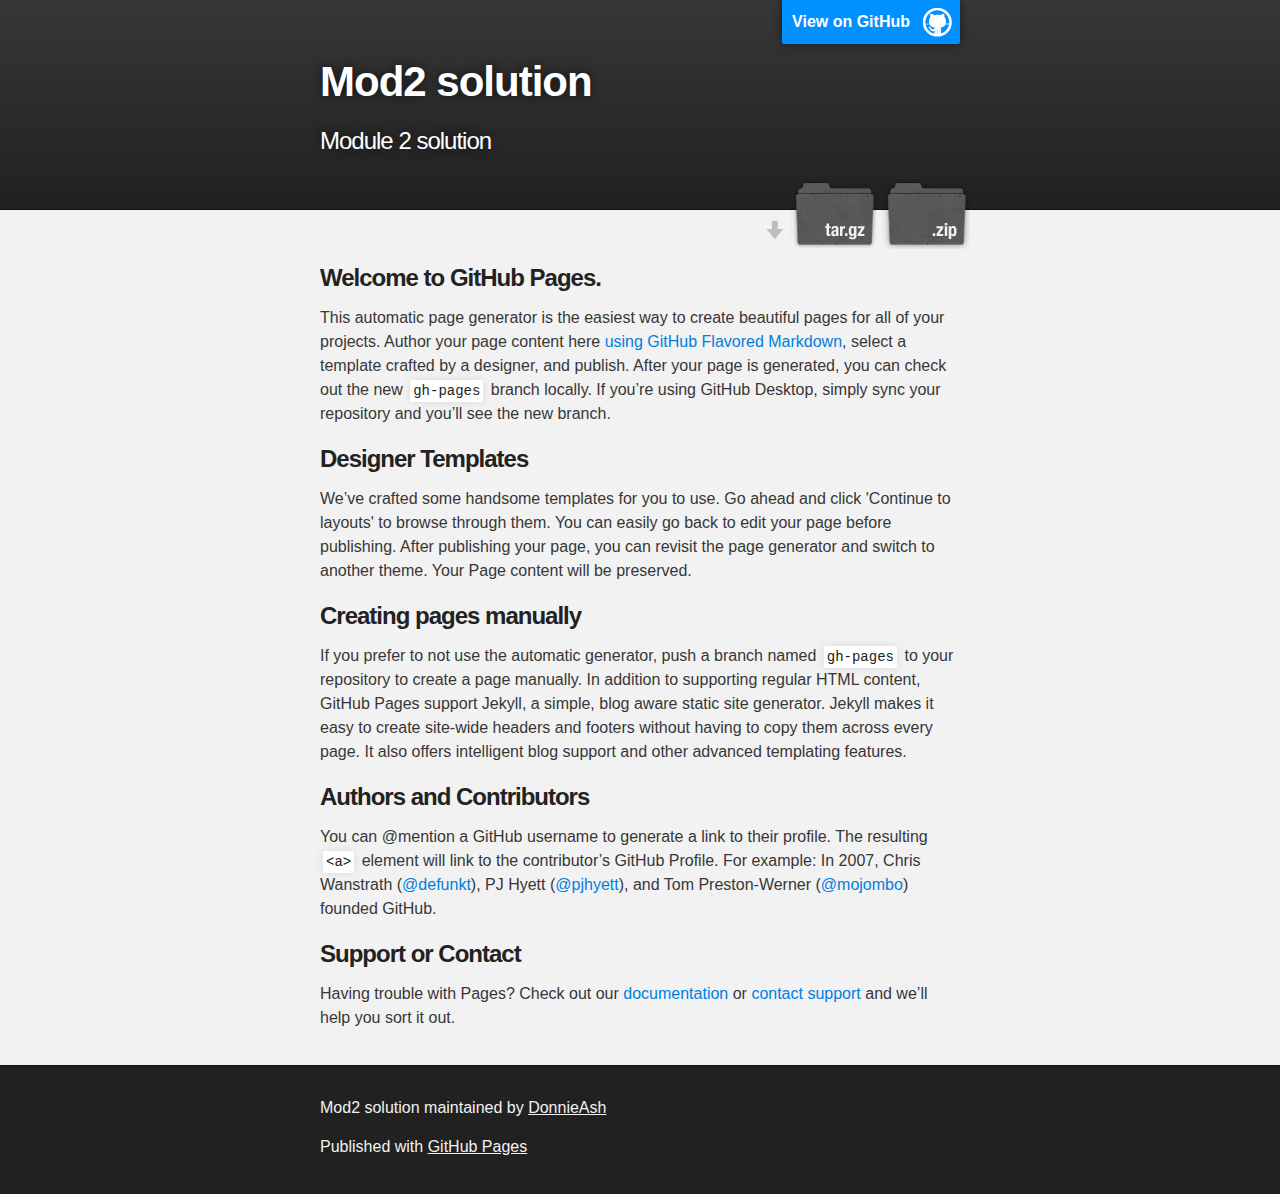
<file: index.html>
<!DOCTYPE html>
<html>

  <head>
    <meta charset='utf-8'>
    <meta http-equiv="X-UA-Compatible" content="chrome=1">
    <meta name="description" content="Mod2 solution : Module 2 solution">

    <link rel="stylesheet" type="text/css" media="screen" href="stylesheets/stylesheet.css">

    <title>Mod2 solution</title>
  </head>

  <body>

    <!-- HEADER -->
    <div id="header_wrap" class="outer">
        <header class="inner">
          <a id="forkme_banner" href="https://github.com/DonnieAsh/mod2_solution">View on GitHub</a>

          <h1 id="project_title">Mod2 solution</h1>
          <h2 id="project_tagline">Module 2 solution</h2>

            <section id="downloads">
              <a class="zip_download_link" href="https://github.com/DonnieAsh/mod2_solution/zipball/master">Download this project as a .zip file</a>
              <a class="tar_download_link" href="https://github.com/DonnieAsh/mod2_solution/tarball/master">Download this project as a tar.gz file</a>
            </section>
        </header>
    </div>

    <!-- MAIN CONTENT -->
    <div id="main_content_wrap" class="outer">
      <section id="main_content" class="inner">
        <h3>
<a id="welcome-to-github-pages" class="anchor" href="#welcome-to-github-pages" aria-hidden="true"><span aria-hidden="true" class="octicon octicon-link"></span></a>Welcome to GitHub Pages.</h3>

<p>This automatic page generator is the easiest way to create beautiful pages for all of your projects. Author your page content here <a href="https://guides.github.com/features/mastering-markdown/">using GitHub Flavored Markdown</a>, select a template crafted by a designer, and publish. After your page is generated, you can check out the new <code>gh-pages</code> branch locally. If you’re using GitHub Desktop, simply sync your repository and you’ll see the new branch.</p>

<h3>
<a id="designer-templates" class="anchor" href="#designer-templates" aria-hidden="true"><span aria-hidden="true" class="octicon octicon-link"></span></a>Designer Templates</h3>

<p>We’ve crafted some handsome templates for you to use. Go ahead and click 'Continue to layouts' to browse through them. You can easily go back to edit your page before publishing. After publishing your page, you can revisit the page generator and switch to another theme. Your Page content will be preserved.</p>

<h3>
<a id="creating-pages-manually" class="anchor" href="#creating-pages-manually" aria-hidden="true"><span aria-hidden="true" class="octicon octicon-link"></span></a>Creating pages manually</h3>

<p>If you prefer to not use the automatic generator, push a branch named <code>gh-pages</code> to your repository to create a page manually. In addition to supporting regular HTML content, GitHub Pages support Jekyll, a simple, blog aware static site generator. Jekyll makes it easy to create site-wide headers and footers without having to copy them across every page. It also offers intelligent blog support and other advanced templating features.</p>

<h3>
<a id="authors-and-contributors" class="anchor" href="#authors-and-contributors" aria-hidden="true"><span aria-hidden="true" class="octicon octicon-link"></span></a>Authors and Contributors</h3>

<p>You can @mention a GitHub username to generate a link to their profile. The resulting <code>&lt;a&gt;</code> element will link to the contributor’s GitHub Profile. For example: In 2007, Chris Wanstrath (<a href="https://github.com/defunkt" class="user-mention">@defunkt</a>), PJ Hyett (<a href="https://github.com/pjhyett" class="user-mention">@pjhyett</a>), and Tom Preston-Werner (<a href="https://github.com/mojombo" class="user-mention">@mojombo</a>) founded GitHub.</p>

<h3>
<a id="support-or-contact" class="anchor" href="#support-or-contact" aria-hidden="true"><span aria-hidden="true" class="octicon octicon-link"></span></a>Support or Contact</h3>

<p>Having trouble with Pages? Check out our <a href="https://help.github.com/pages">documentation</a> or <a href="https://github.com/contact">contact support</a> and we’ll help you sort it out.</p>
      </section>
    </div>

    <!-- FOOTER  -->
    <div id="footer_wrap" class="outer">
      <footer class="inner">
        <p class="copyright">Mod2 solution maintained by <a href="https://github.com/DonnieAsh">DonnieAsh</a></p>
        <p>Published with <a href="https://pages.github.com">GitHub Pages</a></p>
      </footer>
    </div>

    

  </body>
</html>
</file>
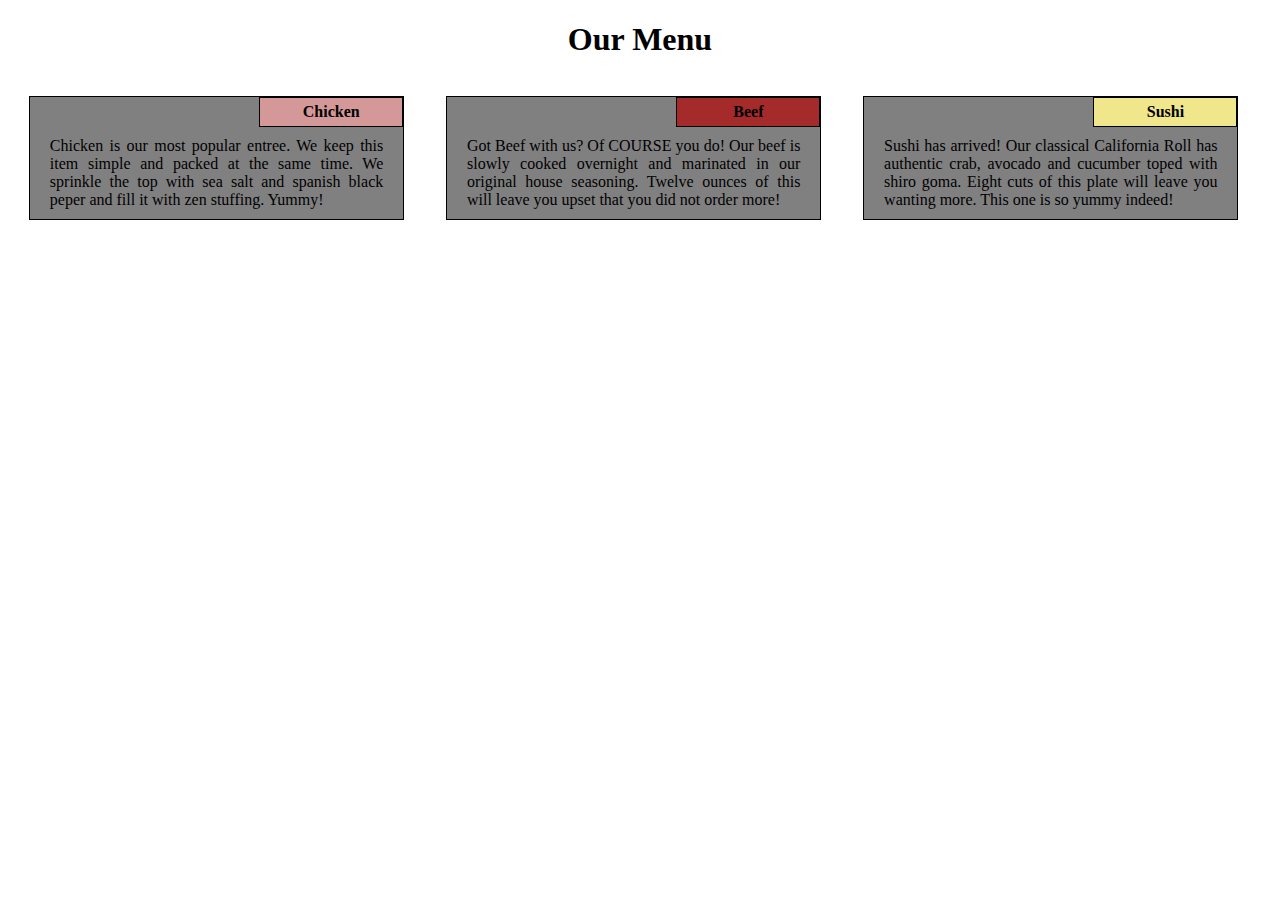
<file: mod2site/index.html>
<!DOCTYPE html>
<html>
<head> 
	<meta charset="utf-8">
	<meta name="viewport" content="width=device-width, initial-scale=1">
	<title>Module2</title>
	<!--link to css file-->
	<link rel="stylesheet" href="style.css"> 
<style>

</style>

</head>
<body>

<h1>Our Menu</h1> <!--Appears at the top-->
<div class="meals">


	<div class="row1">
  
  	<p class="box">
  	<span class="Chicken">Chicken</span>
   Chicken is our most popular entree. We keep this item simple and packed at the same time. We sprinkle the top with sea salt and spanish black peper and fill it with zen stuffing. Yummy!
  	</p>
  </div>
  
  	<div class="row2">

  	<p class="box">
  	<span class="Beef">Beef</span>
  Got Beef with us? Of COURSE you do! Our beef is slowly cooked overnight and marinated in our original house seasoning. Twelve ounces of this will leave you upset that you did not order more!
  	</p>
  </div>

  	<div class="row3">
  	<p class="box">
  	<span class="Sushi">Sushi</span>
  Sushi has arrived! Our classical California Roll has authentic crab, avocado and cucumber toped with shiro goma. Eight cuts of this plate will leave you wanting more. This one is so yummy indeed!
  	</p>
  </div>
</div>

</body>
</html>
</file>
<file: stylesheets/stylesheet.css>
/*******************************************************************************
Slate Theme for GitHub Pages
by Jason Costello, @jsncostello
*******************************************************************************/

@import url(github-light.css);

/*******************************************************************************
MeyerWeb Reset
*******************************************************************************/

html, body, div, span, applet, object, iframe,
h1, h2, h3, h4, h5, h6, p, blockquote, pre,
a, abbr, acronym, address, big, cite, code,
del, dfn, em, img, ins, kbd, q, s, samp,
small, strike, strong, sub, sup, tt, var,
b, u, i, center,
dl, dt, dd, ol, ul, li,
fieldset, form, label, legend,
table, caption, tbody, tfoot, thead, tr, th, td,
article, aside, canvas, details, embed,
figure, figcaption, footer, header, hgroup,
menu, nav, output, ruby, section, summary,
time, mark, audio, video {
  margin: 0;
  padding: 0;
  border: 0;
  font: inherit;
  vertical-align: baseline;
}

/* HTML5 display-role reset for older browsers */
article, aside, details, figcaption, figure,
footer, header, hgroup, menu, nav, section {
  display: block;
}

ol, ul {
  list-style: none;
}

table {
  border-collapse: collapse;
  border-spacing: 0;
}

/*******************************************************************************
Theme Styles
*******************************************************************************/

body {
  box-sizing: border-box;
  color:#373737;
  background: #212121;
  font-size: 16px;
  font-family: 'Myriad Pro', Calibri, Helvetica, Arial, sans-serif;
  line-height: 1.5;
  -webkit-font-smoothing: antialiased;
}

h1, h2, h3, h4, h5, h6 {
  margin: 10px 0;
  font-weight: 700;
  color:#222222;
  font-family: 'Lucida Grande', 'Calibri', Helvetica, Arial, sans-serif;
  letter-spacing: -1px;
}

h1 {
  font-size: 36px;
  font-weight: 700;
}

h2 {
  padding-bottom: 10px;
  font-size: 32px;
  background: url('../images/bg_hr.png') repeat-x bottom;
}

h3 {
  font-size: 24px;
}

h4 {
  font-size: 21px;
}

h5 {
  font-size: 18px;
}

h6 {
  font-size: 16px;
}

p {
  margin: 10px 0 15px 0;
}

footer p {
  color: #f2f2f2;
}

a {
  text-decoration: none;
  color: #007edf;
  text-shadow: none;

  transition: color 0.5s ease;
  transition: text-shadow 0.5s ease;
  -webkit-transition: color 0.5s ease;
  -webkit-transition: text-shadow 0.5s ease;
  -moz-transition: color 0.5s ease;
  -moz-transition: text-shadow 0.5s ease;
  -o-transition: color 0.5s ease;
  -o-transition: text-shadow 0.5s ease;
  -ms-transition: color 0.5s ease;
  -ms-transition: text-shadow 0.5s ease;
}

a:hover, a:focus {text-decoration: underline;}

footer a {
  color: #F2F2F2;
  text-decoration: underline;
}

em {
  font-style: italic;
}

strong {
  font-weight: bold;
}

img {
  position: relative;
  margin: 0 auto;
  max-width: 739px;
  padding: 5px;
  margin: 10px 0 10px 0;
  border: 1px solid #ebebeb;

  box-shadow: 0 0 5px #ebebeb;
  -webkit-box-shadow: 0 0 5px #ebebeb;
  -moz-box-shadow: 0 0 5px #ebebeb;
  -o-box-shadow: 0 0 5px #ebebeb;
  -ms-box-shadow: 0 0 5px #ebebeb;
}

p img {
  display: inline;
  margin: 0;
  padding: 0;
  vertical-align: middle;
  text-align: center;
  border: none;
}

pre, code {
  width: 100%;
  color: #222;
  background-color: #fff;

  font-family: Monaco, "Bitstream Vera Sans Mono", "Lucida Console", Terminal, monospace;
  font-size: 14px;

  border-radius: 2px;
  -moz-border-radius: 2px;
  -webkit-border-radius: 2px;
}

pre {
  width: 100%;
  padding: 10px;
  box-shadow: 0 0 10px rgba(0,0,0,.1);
  overflow: auto;
}

code {
  padding: 3px;
  margin: 0 3px;
  box-shadow: 0 0 10px rgba(0,0,0,.1);
}

pre code {
  display: block;
  box-shadow: none;
}

blockquote {
  color: #666;
  margin-bottom: 20px;
  padding: 0 0 0 20px;
  border-left: 3px solid #bbb;
}


ul, ol, dl {
  margin-bottom: 15px
}

ul {
  list-style-position: inside;
  list-style: disc;
  padding-left: 20px;
}

ol {
  list-style-position: inside;
  list-style: decimal;
  padding-left: 20px;
}

dl dt {
  font-weight: bold;
}

dl dd {
  padding-left: 20px;
  font-style: italic;
}

dl p {
  padding-left: 20px;
  font-style: italic;
}

hr {
  height: 1px;
  margin-bottom: 5px;
  border: none;
  background: url('../images/bg_hr.png') repeat-x center;
}

table {
  border: 1px solid #373737;
  margin-bottom: 20px;
  text-align: left;
 }

th {
  font-family: 'Lucida Grande', 'Helvetica Neue', Helvetica, Arial, sans-serif;
  padding: 10px;
  background: #373737;
  color: #fff;
 }

td {
  padding: 10px;
  border: 1px solid #373737;
 }

form {
  background: #f2f2f2;
  padding: 20px;
}

/*******************************************************************************
Full-Width Styles
*******************************************************************************/

.outer {
  width: 100%;
}

.inner {
  position: relative;
  max-width: 640px;
  padding: 20px 10px;
  margin: 0 auto;
}

#forkme_banner {
  display: block;
  position: absolute;
  top:0;
  right: 10px;
  z-index: 10;
  padding: 10px 50px 10px 10px;
  color: #fff;
  background: url('../images/blacktocat.png') #0090ff no-repeat 95% 50%;
  font-weight: 700;
  box-shadow: 0 0 10px rgba(0,0,0,.5);
  border-bottom-left-radius: 2px;
  border-bottom-right-radius: 2px;
}

#header_wrap {
  background: #212121;
  background: -moz-linear-gradient(top, #373737, #212121);
  background: -webkit-linear-gradient(top, #373737, #212121);
  background: -ms-linear-gradient(top, #373737, #212121);
  background: -o-linear-gradient(top, #373737, #212121);
  background: linear-gradient(top, #373737, #212121);
}

#header_wrap .inner {
  padding: 50px 10px 30px 10px;
}

#project_title {
  margin: 0;
  color: #fff;
  font-size: 42px;
  font-weight: 700;
  text-shadow: #111 0px 0px 10px;
}

#project_tagline {
  color: #fff;
  font-size: 24px;
  font-weight: 300;
  background: none;
  text-shadow: #111 0px 0px 10px;
}

#downloads {
  position: absolute;
  width: 210px;
  z-index: 10;
  bottom: -40px;
  right: 0;
  height: 70px;
  background: url('../images/icon_download.png') no-repeat 0% 90%;
}

.zip_download_link {
  display: block;
  float: right;
  width: 90px;
  height:70px;
  text-indent: -5000px;
  overflow: hidden;
  background: url(../images/sprite_download.png) no-repeat bottom left;
}

.tar_download_link {
  display: block;
  float: right;
  width: 90px;
  height:70px;
  text-indent: -5000px;
  overflow: hidden;
  background: url(../images/sprite_download.png) no-repeat bottom right;
  margin-left: 10px;
}

.zip_download_link:hover {
  background: url(../images/sprite_download.png) no-repeat top left;
}

.tar_download_link:hover {
  background: url(../images/sprite_download.png) no-repeat top right;
}

#main_content_wrap {
  background: #f2f2f2;
  border-top: 1px solid #111;
  border-bottom: 1px solid #111;
}

#main_content {
  padding-top: 40px;
}

#footer_wrap {
  background: #212121;
}



/*******************************************************************************
Small Device Styles
*******************************************************************************/

@media screen and (max-width: 480px) {
  body {
    font-size:14px;
  }

  #downloads {
    display: none;
  }

  .inner {
    min-width: 320px;
    max-width: 480px;
  }

  #project_title {
  font-size: 32px;
  }

  h1 {
    font-size: 28px;
  }

  h2 {
    font-size: 24px;
  }

  h3 {
    font-size: 21px;
  }

  h4 {
    font-size: 18px;
  }

  h5 {
    font-size: 14px;
  }

  h6 {
    font-size: 12px;
  }

  code, pre {
    min-width: 320px;
    max-width: 480px;
    font-size: 11px;
  }

}
</file>
<file: mod2site/style.css>
* {
  box-sizing: border-box;
}
h1 {
  text-align: center;
  font-family: arial black;
}
.meals {
  width: 100%
}

/* box is the layout of each menu item */
.box {
  position: relative;
  padding: 40px 20px 10px;
  border: 1px solid black;
  background-color: gray;
    text-align: justify;
    width: 90%;
    margin-right: auto;
    margin-left: auto;
}
    
 .Chicken, .Beef, .Sushi {
    position: absolute;
    top: 0px;
    right: 0px;
text-align: center;
padding: 5px 20px;
font-weight: bold;
font-family: arial black;
border: 1px solid black;
font-size: 12pt;
width: 144px;  
  }

 .Chicken {
  background-color: #D59898;
 }
 .Beef {
  background-color: #A52A2A;
 }
 .Sushi {
  background-color: #F0E68C; /* khaki */
 } 

/* For Desktop Screen */
@media (min-width: 992px) {
        .row1, .row2, .row3 {
              width: 33%;
              float: left;
     }
  }

  /* For tablet screen */
  @media (min-width: 768px) and (max-width: 991px) {
  .row1, .row2, .row3 {
          float: left;
  }
    .row1, .row2 {
        width: 50%;
    }
  
  }
}
</file>
